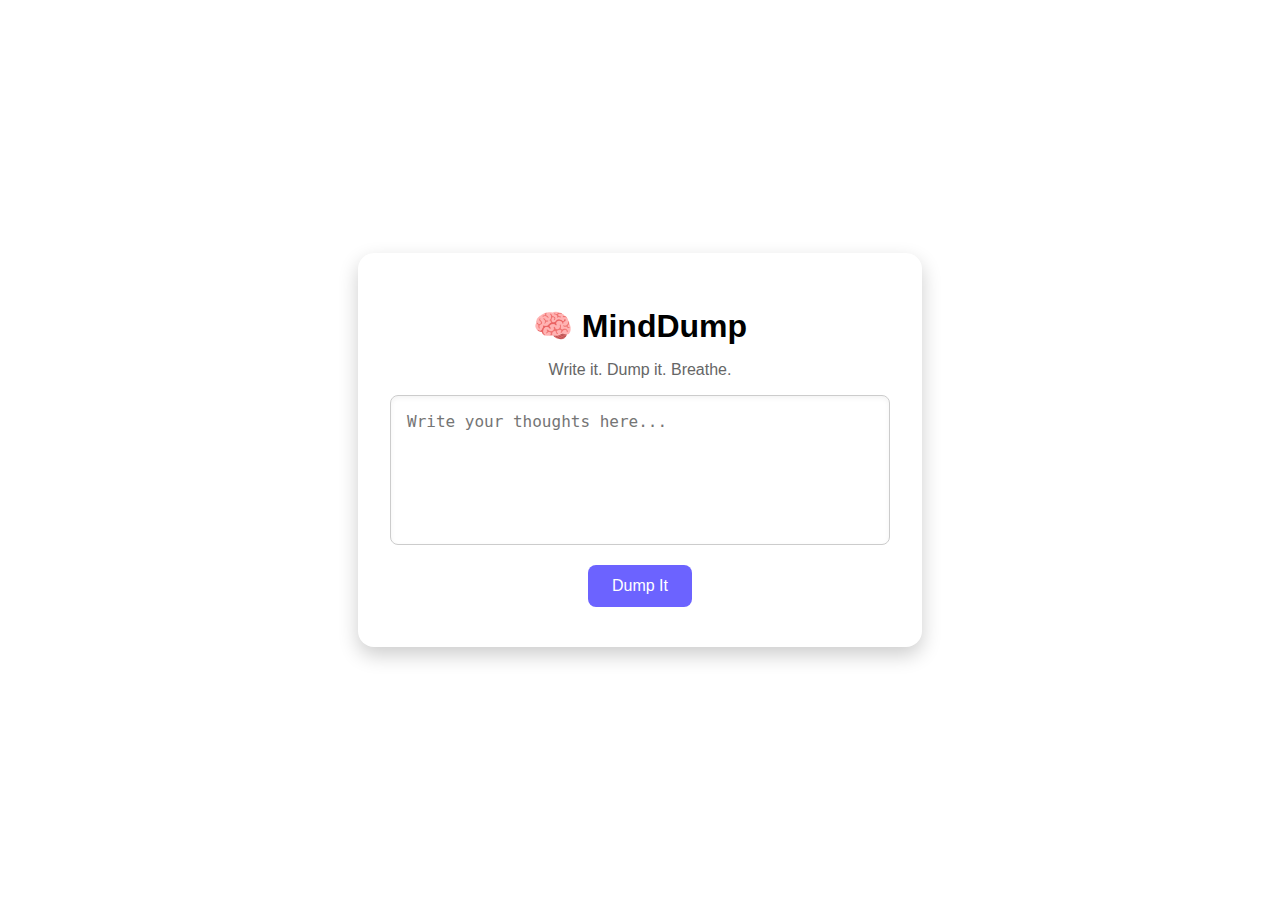
<file: index.html>
<!DOCTYPE html>
<html lang="en">
<head>
  <meta charset="UTF-8" />
  <meta name="viewport" content="width=device-width, initial-scale=1.0"/>
  <title>MindDump - Clear Your Mind</title>
  <link rel="stylesheet" href="style.css" />
</head>
<body>
  <div class="container">
    <h1>🧠 MindDump</h1>
    <p class="tagline">Write it. Dump it. Breathe.</p>
    
    <textarea id="thoughtInput" placeholder="Write your thoughts here..."></textarea>
    <button id="dumpBtn">Dump It</button>
    
    <div id="output" class="hidden">
      <div id="breathCircle"></div>
      <p class="cleared">Your thoughts have been released. ✨</p>
      <p id="quote"></p>
      <p style="color: white; font-size: 1.2rem; margin-top: 1rem;">Breathe with the circle...</p>
    </div>
  </div>

  <!-- Audio plays after dump -->
  <div id="ytPlayer" style="display: none;">
  <iframe
    id="ytFrame"
    width="0"
    height="0"
    src=""
    frameborder="0"
    allow="autoplay"
  ></iframe>
</div>





  <script src="script.js"></script>
</body>
</html>
</file>
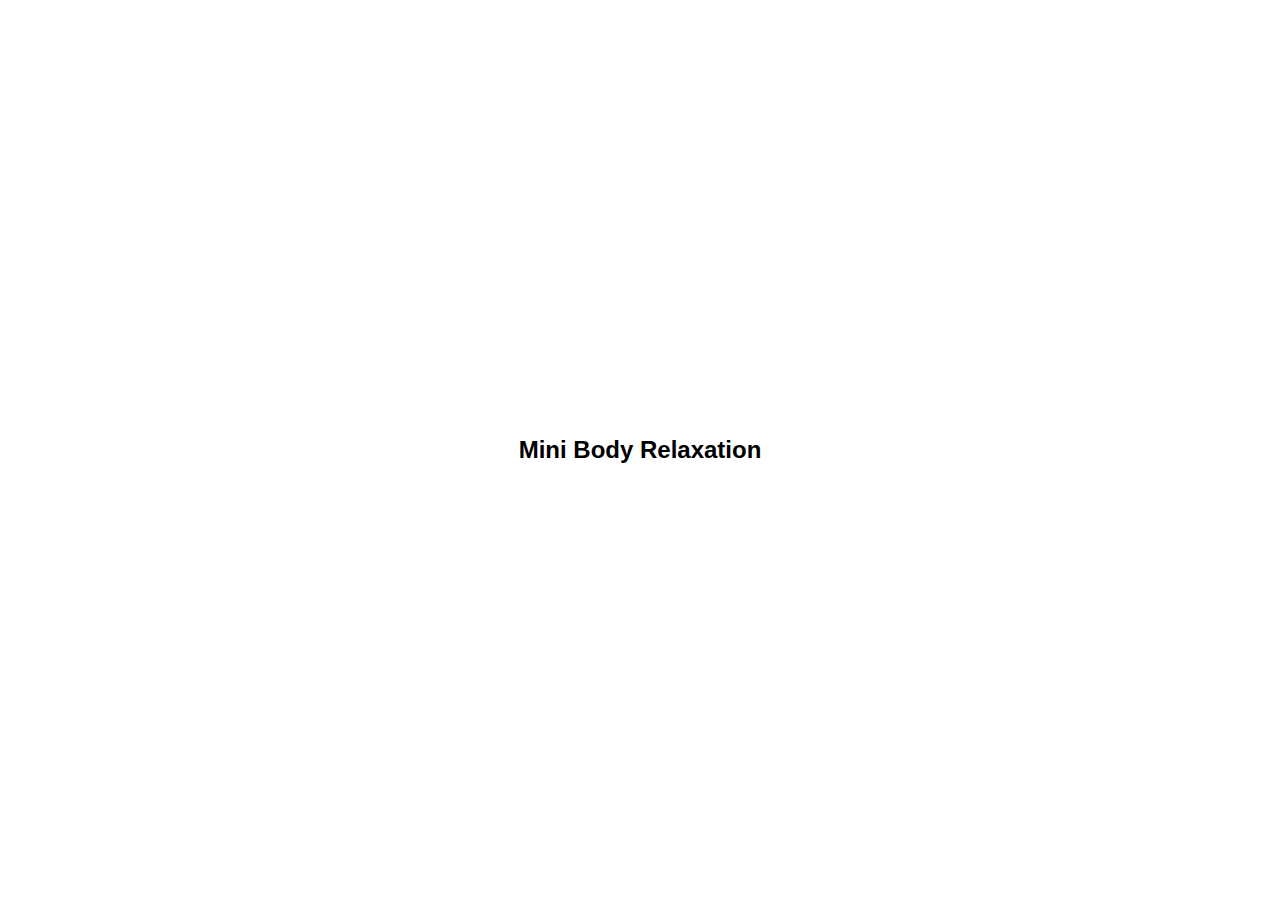
<file: relax.html>
<!DOCTYPE html>
<html lang="en">
<head>
  <meta charset="UTF-8">
  <title>Relaxation Session</title>
  <link rel="stylesheet" href="style.css">
</head>
<body class="relax-bg">

  <div id="relaxContainer">
    <h2>Mini Body Relaxation</h2>
    <div id="relaxText" class="scan-text"></div>
  </div>

  <!-- Relaxing YouTube Audio -->
  <iframe
    width="0"
    height="0"
    src="https://www.youtube.com/embed/1ZYbU82GVz4?autoplay=1&loop=1&playlist=1ZYbU82GVz4"
    frameborder="0"
    allow="autoplay"
    allowfullscreen
    style="display: none;">
  </iframe>

  <script src="relax.js"></script>
</body>
</html>
</file>
<file: style.css>
/* Default Background (Option 1) */
body {
  margin: 0;
  font-family: 'Segoe UI', sans-serif;
  background: url('https://images.unsplash.com/photo-1506744038136-46273834b3fb?auto=format&fit=crop&w=1950&q=80') no-repeat center center fixed;
  background-size: cover;
  height: 100vh;
  display: flex;
  justify-content: center;
  align-items: center;
  transition: background 1s ease-in-out;
}

/* After Dump – Option 2 */
body.calm {
  background:
    linear-gradient(rgba(255, 255, 255, 0.6), rgba(255, 255, 255, 0.6)),
    url('https://images.unsplash.com/photo-1507525428034-b723cf961d3e?auto=format&fit=crop&w=1950&q=80') no-repeat center center fixed;
  background-size: cover;
}

.container {
  background: white;
  padding: 2rem 2rem 2.5rem 2rem; /* Top, Right, Bottom, Left */
  border-radius: 1rem;
  box-shadow: 0 8px 20px rgba(0, 0, 0, 0.2);
  width: 90%;
  max-width: 500px;
  text-align: center;
}


h1 {
  margin-bottom: 0.2rem;
}

.tagline {
  color: #666;
  margin-bottom: 1rem;
}

textarea {
  width: 100%;
  height: 150px;
  padding: 1rem;
  font-size: 1rem;
  border-radius: 0.5rem;
  border: 1px solid #ccc;
  resize: none;
  outline: none;
  box-sizing: border-box; /* ✅ Ensures padding is counted within width */
  box-shadow: inset 0 2px 5px rgba(0,0,0,0.05);
}


button {
  margin-top: 1rem;
  padding: 0.75rem 1.5rem;
  background-color: #6c63ff;
  color: white;
  border: none;
  border-radius: 0.5rem;
  font-size: 1rem;
  cursor: pointer;
  transition: background 0.3s;
}

button:hover {
  background-color: #574fd6;
}

#output {
  margin-top: 2rem;
  animation: fadeIn 1.5s ease-in-out;
}

.hidden {
  display: none;
}

.cleared {
  font-weight: bold;
  font-size: 1.1rem;
  color: #2e7d32;
}

#quote {
  margin-top: 0.5rem;
  font-style: italic;
  color: #555;
}

@keyframes fadeOut {
  0% { opacity: 1; transform: translateY(0); }
  100% { opacity: 0; transform: translateY(-20px); }
}

@keyframes fadeIn {
  to {
    opacity: 1;
  }
}

#breathCircle {
  width: 140px;
  height: 140px;
  margin: 30px auto;
  background: radial-gradient(circle, rgba(0, 123, 255, 0.4), rgba(0, 123, 255, 0.1));
  border-radius: 50%;
  animation: breathe 6s ease-in-out infinite;
  box-shadow: 0 0 30px rgba(0, 123, 255, 0.4);
}

@keyframes breathe {
  0%   { transform: scale(1); opacity: 0.6; }
  50%  { transform: scale(1.5); opacity: 1; }
  100% { transform: scale(1); opacity: 0.6; }
}

#moodSelector {
  display: flex;
  justify-content: center;
  gap: 12px;
  margin-bottom: 20px;
}

.mood-btn {
  font-size: 1.8rem;
  background: none;
  border: 2px solid transparent;
  border-radius: 8px;
  padding: 6px 10px;
  cursor: pointer;
  transition: all 0.3s ease;
}

.mood-btn:hover {
  transform: scale(1.1);
  border-color: #ccc;
}

.mood-btn.selected {
  border-color: #4caf50;
  background-color: #f0fff4;
}
</file>
